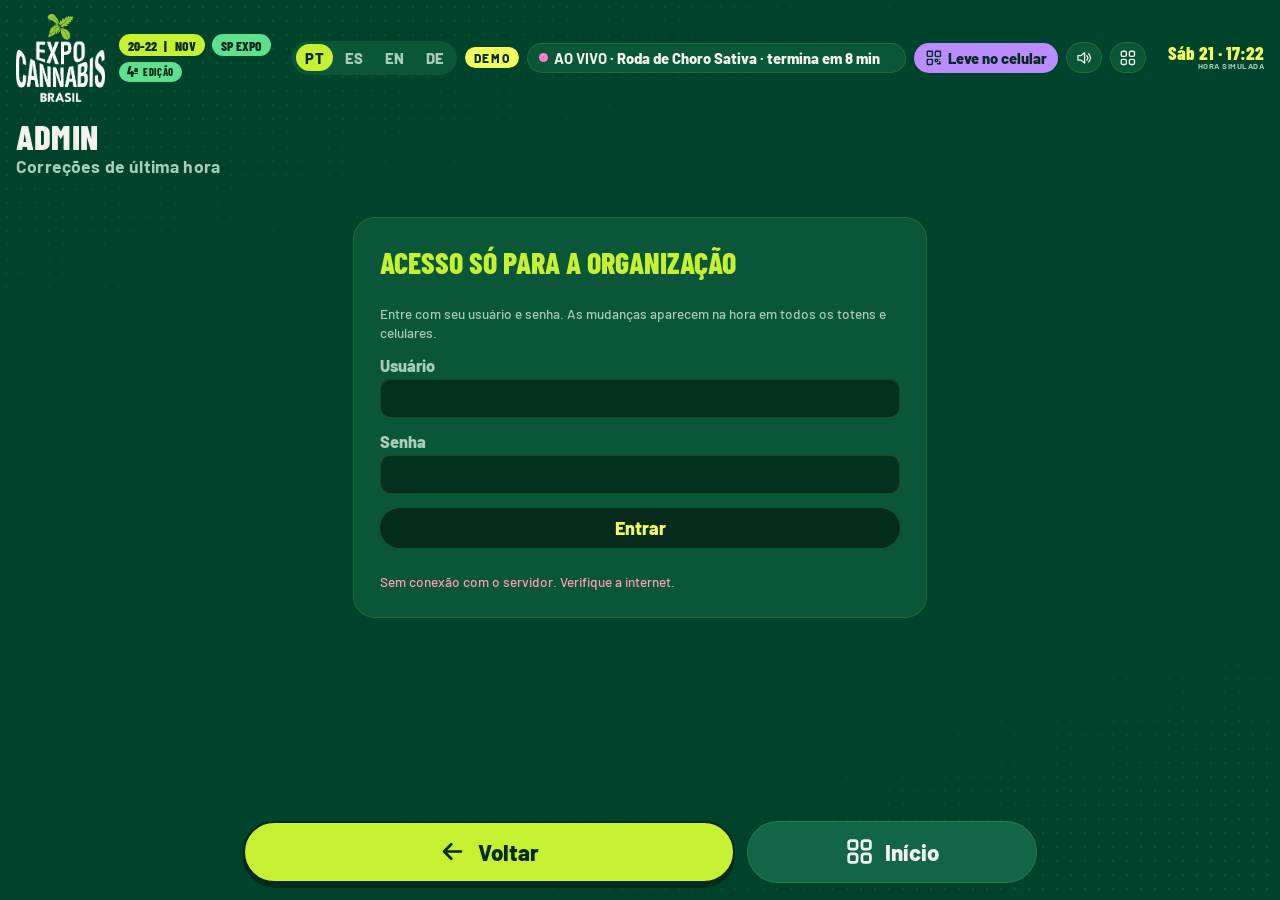
<file: admin.html>
<!doctype html><html lang="pt"><head><meta charset="utf-8"><meta name="viewport" content="width=device-width,initial-scale=1"><title>Admin · Expo Cannabis Brasil</title><meta http-equiv="refresh" content="0; url=index.html#admin"></head><body style="background:#00432C;color:#fff;font-family:sans-serif"><a href="index.html#admin" style="color:#C6F032">Abrir admin</a><script>location.replace('index.html#admin')</script></body></html>
</file>
